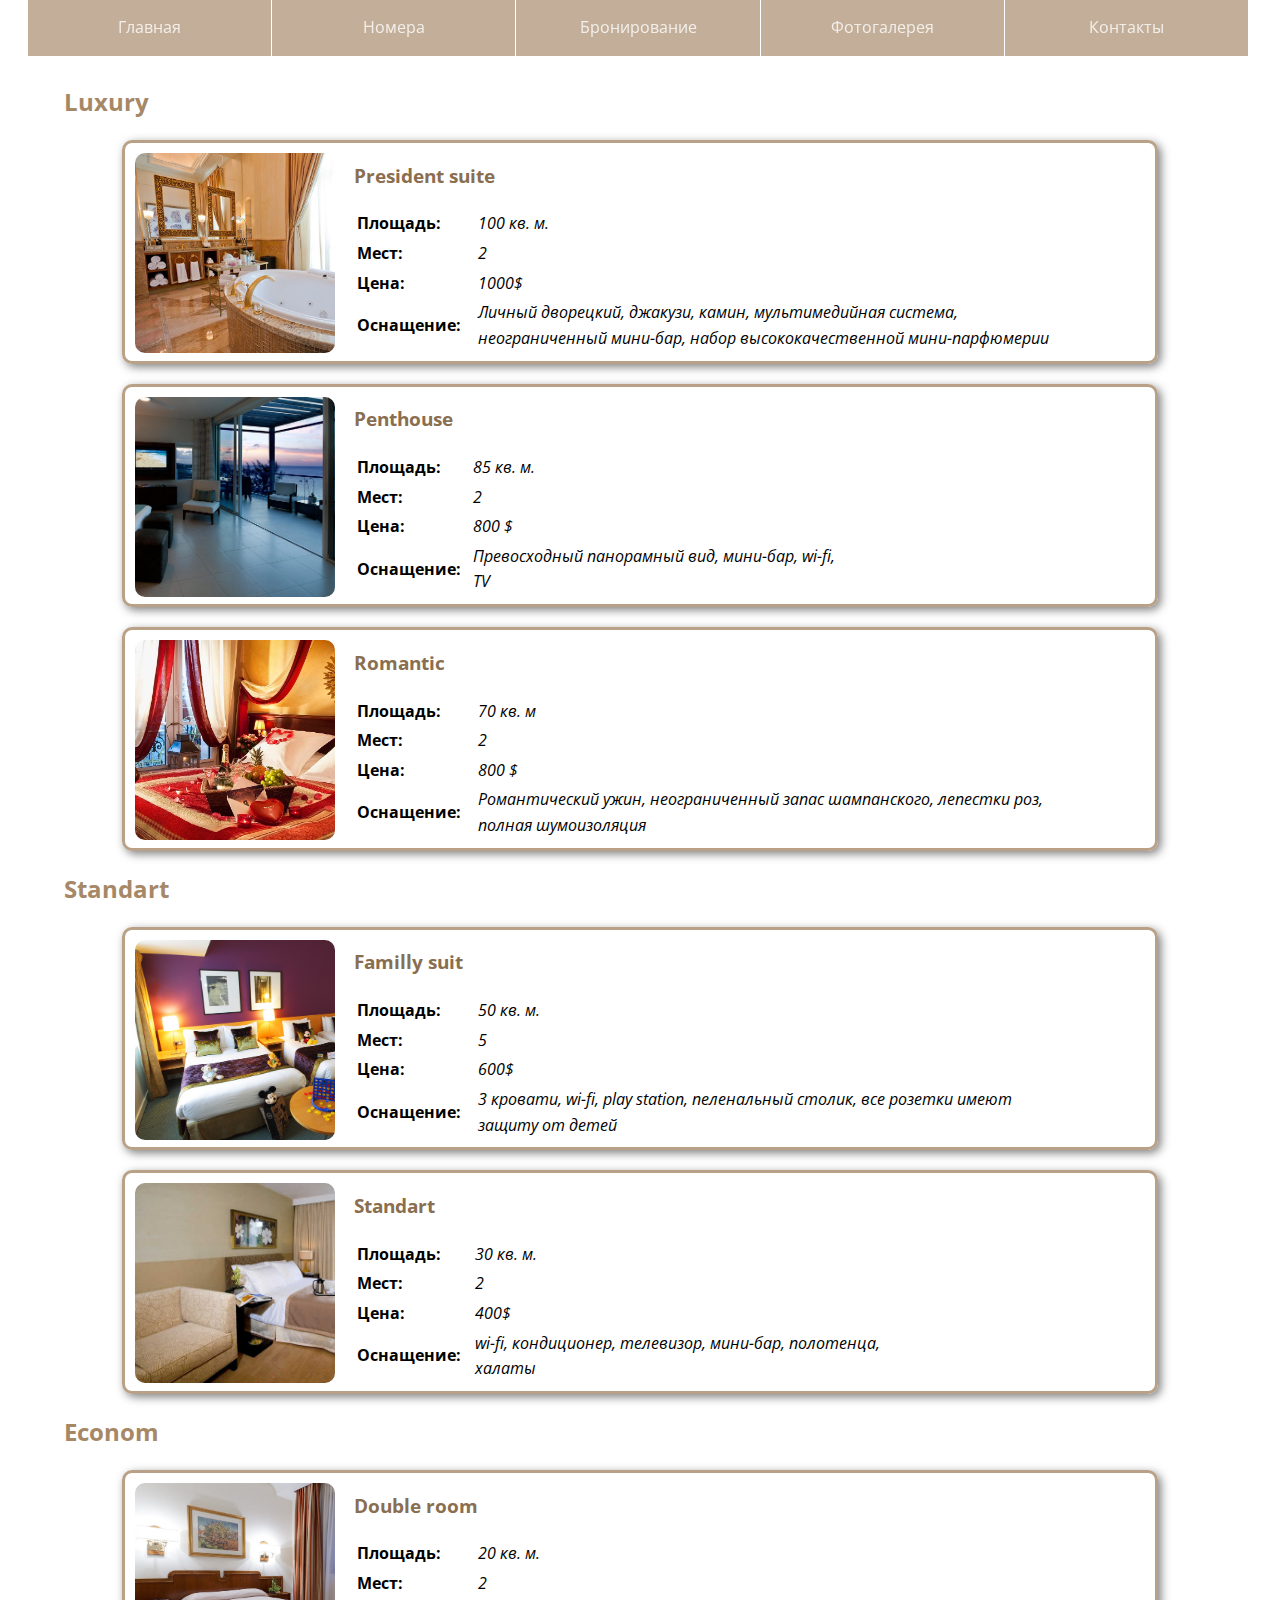
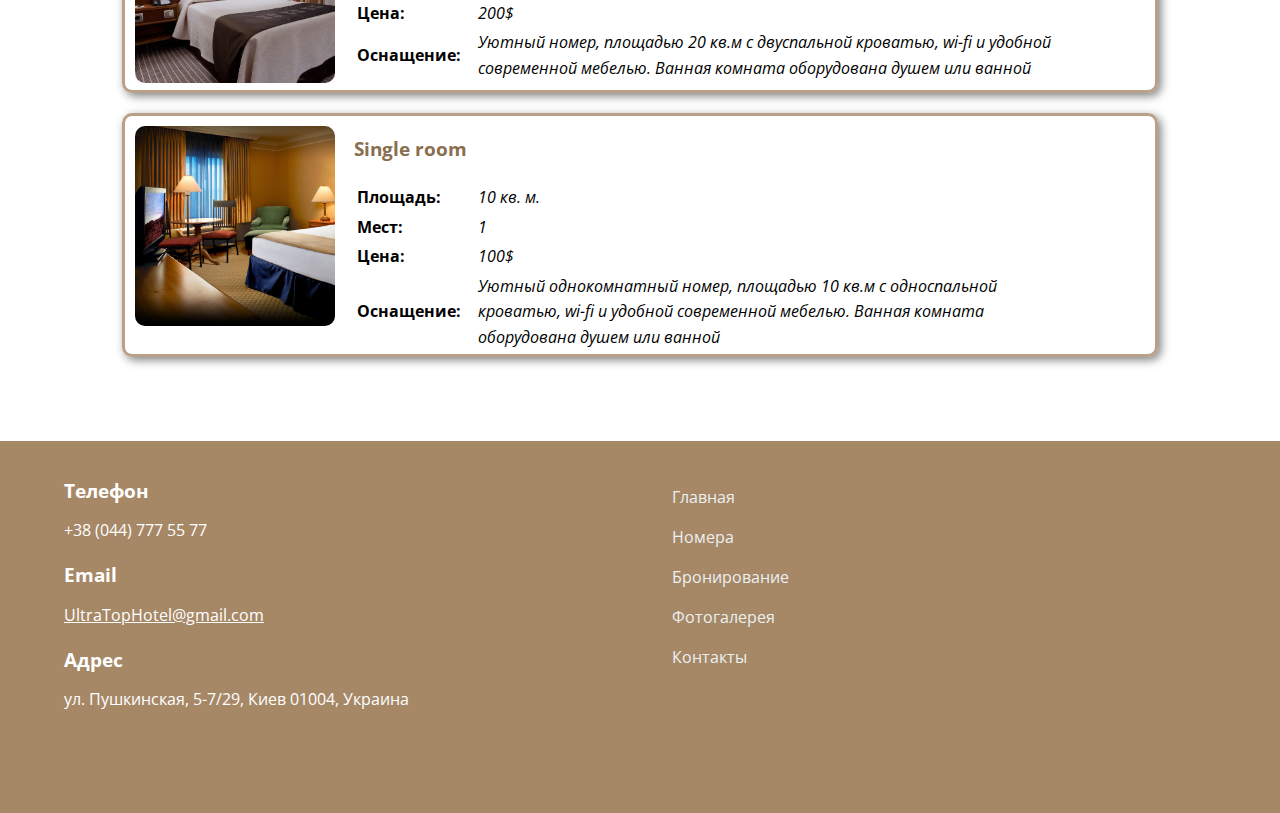
<file: rooms.html>
<!DOCTYPE html>

<head>

	<meta charset="utf-8">

	<title>Номера</title>
	
	<link rel="stylesheet" href="css/header.css">

	<link href="https://fonts.googleapis.com/css?family=Roboto:300,400,500,700&amp;subset=cyrillic" rel="stylesheet">
	<link href="https://fonts.googleapis.com/css?family=Open+Sans:300,400,600,700,800&amp;subset=cyrillic-ext" rel="stylesheet">
</head>

<body>
	<header>
		<ul class="menu">
			<li><a href="index.html">Главная</a></li>
			<li><a href="rooms.html">Номера</a>
				<ul class="submenu">
					<li><a href="rooms.html#luxury">Luxury</a></li>
					<li><a href="rooms.html#standart">Standart</a></li>
					<li><a href="rooms.html#econom">Econom</a></li>
				</ul>
			</li>
			<li><a href="booking.html">Бронирование</a></li>
			<li><a href="gallery.html">Фотогалерея</a></li>
			<li><a href="contacts.html">Контакты</a></li>
		</ul>
	</header>
	<section>
		<div id="rooms">
			<div id="Luxury">
				<h2><a name="luxury"></a>Luxury</h2>
				<div class="room">
					<div class="image" style="background-image:  url(img/rooms/president.jpg)"></div>
					<div class="description">
						<h3>President suite</h3>
						<table>
							<tr>
    							<td>Площадь:</td>
    							<td>100 кв. м.</td>
  							</tr>
  							<tr>
    							<td>Мест:</td>
    							<td>2</td>
  							</tr>
  							<tr>
    							<td>Цена:</td>
    							<td>1000$</td>
  							</tr>
  							<tr>
    							<td>Оснащение:</td>
    							<td>Личный дворецкий, джакузи, камин, мультимедийная система, неограниченный мини-бар, набор высококачественной мини-парфюмерии</td>
  							</tr>
						</table>
					</div>
				</div>

				<div class="room">
					<div class="image" style="background-image:  url(img/rooms/penthouse.jpg)"></div>
					<div class="description">
						<h3>Penthouse</h3>
						<table>
							<tr>
    							<td>Площадь:</td>
    							<td>85 кв. м.</td>
  							</tr>
  							<tr>
    							<td>Мест:</td>
    							<td>2</td>
  							</tr>
  							<tr>
    							<td>Цена:</td>
    							<td>800 $</td>
  							</tr>
  							<tr>
    							<td>Оснащение:</td>
    							<td>Превосходный панорамный вид, мини-бар, wi-fi, TV</td>
  							</tr>
						</table>
					</div>
				</div>

				<div class="room">
					<div class="image" style="background-image:  url(img/rooms/romantic.jpg)"></div>
					<div class="description">
						<h3>Romantic</h3>
						<table>
							<tr>
    							<td>Площадь:</td>
    							<td>70 кв. м</td>
  							</tr>
  							<tr>
    							<td>Мест:</td>
    							<td>2</td>
  							</tr>
  							<tr>
    							<td>Цена:</td>
    							<td>800 $</td>
  							</tr>
  							<tr>
    							<td>Оснащение:</td>
    							<td>Романтический ужин, неограниченный запас шампанского, лепестки роз, полная шумоизоляция</td>
  							</tr>
						</table>
					</div>
				</div>

			</div>

			<div id="Standart" name="standart">
				<h2><a name="standart"></a>Standart</h2>
				
				<div class="room">
					<div class="image" style="background-image:  url(img/rooms/family.jpg)"></div>
					<div class="description">
						<h3>Familly suit</h3>
						<table>
							<tr>
    							<td>Площадь:</td>
    							<td>50 кв. м.</td>
  							</tr>
  							<tr>
    							<td>Мест:</td>
    							<td>5</td>
  							</tr>
  							<tr>
    							<td>Цена:</td>
    							<td>600$</td>
  							</tr>
  							<tr>
    							<td>Оснащение:</td>
    							<td>3 кровати, wi-fi, play station, пеленальный столик, все розетки имеют защиту от детей</td>
  							</tr>
						</table>
					</div>
				</div>

				<div class="room">
					<div class="image" style="background-image:  url(img/rooms/standart.jpg)"></div>
					<div class="description">
						<h3>Standart</h3>
						<table>
							<tr>
    							<td>Площадь:</td>
    							<td>30 кв. м.</td>
  							</tr>
  							<tr>
    							<td>Мест:</td>
    							<td>2</td>
  							</tr>
  							<tr>
    							<td>Цена:</td>
    							<td>400$</td>
  							</tr>
  							<tr>
    							<td>Оснащение:</td>
    							<td>wi-fi, кондиционер, телевизор, мини-бар, полотенца, халаты</td>
  							</tr>
						</table>
					</div>
				</div>

			</div>

			<div id="Econom">
				<h2><a name="econom"></a>Econom</h2>
				
				<div class="room">
					<div class="image" style="background-image:  url(img/rooms/econom.jpg)"></div>
					<div class="description">
						<h3>Double room</h3>
						<table>
							<tr>
    							<td>Площадь:</td>
    							<td>20 кв. м.</td>
  							</tr>
  							<tr>
    							<td>Мест:</td>
    							<td>2</td>
  							</tr>
  							<tr>
    							<td>Цена:</td>
    							<td>200$</td>
  							</tr>
  							<tr>
    							<td>Оснащение:</td>
    							<td>Уютный номер, площадью 20 кв.м с двуспальной кроватью, wi-fi и удобной современной мебелью. Ванная комната оборудована душем или ванной</td>
  							</tr>
						</table>
					</div>
				</div>

				<div class="room">
					<div class="image"  style="background-image:  url(img/rooms/econom2.jpg)"></div>
					<div class="description">
						<h3>Single room</h3>
						<table>
							<tr>
    							<td>Площадь:</td>
    							<td>10 кв. м.</td>
  							</tr>
  							<tr>
    							<td>Мест:</td>
    							<td>1</td>
  							</tr>
  							<tr>
    							<td>Цена:</td>
    							<td>100$</td>
  							</tr>
  							<tr>
    							<td>Оснащение:</td>
    							<td>Уютный однокомнатный номер, площадью 10 кв.м с односпальной кроватью, wi-fi и удобной современной мебелью. Ванная комната оборудована душем или ванной</td>
  							</tr>
						</table>
					</div>
				</div>

			</div>

		</div>		
	</section>
	<div class="foooter">
		<div class="contact">
			<ul>
				<li>
					<div class="contactText">
						<h3><span class="fa fa-phone"></span> Телефон</h3>
						<p>+38 (044) 777 55 77</p>
					</div>
				</li>
				<li>
					<div class="contactText">
						<h3><span class="fa fa-envelope-open-o"></span> Email</h3>
						<p><a href="mailto:UltraTopHotel@gmail.com">UltraTopHotel@gmail.com</a></p>
					</div>
				</li>
				<li>
					<div class="contactText">
						<h3><span class="fa fa-map-marker" aria-hidden="true"></span> Адрес</h3>
						<p>ул. Пушкинская, 5-7/29, Киев 01004, Украина</p>
					</div>
				</li>
				
			</ul>
		</div>
		<div class="quickLinks">
			<ul>
				<li><a href="index.html">Главная</a></li>
				<li><a href="rooms.html">Номера</a></li>
				<li><a href="booking.html">Бронирование</a></li>
				<li><a href="gallery.html">Фотогалерея</a></li>
				<li><a href="contacts.html">Контакты</a></li>
				<li class="shares">
					<span class="fa fa-facebook-official"></span>
					<span class="fa fa-vk"></span>
					<span class="fa fa-instagram"></span>
				</li>
			</ul>
		</div>

	</div>	
</body>
</html>
</file>
<file: css/header.css>
body {
  font-size: 16px;
  min-width: 320px;
  position: relative;
  line-height: 1.6;
  font-family: 'Open Sans', sans-serif;
  overflow-x: hidden;
  margin: 0;
  padding: 0; }

h2, h3, h4 {
  line-height: 1.5; }

p {
  line-height: 2; }

header ul {
  display: inline-block;
  text-align: center;
  padding: 0;
  margin: 0;
  list-style: none;
  position: fixed;
  width: 100%;
  z-index: 2; }
  header ul.menu > li {
    display: inline-block;
    text-align: center;
    width: 19%;
    margin-left: -4px;
    position: relative; }
    header ul.menu > li > a {
      display: block;
      padding: 15px;
      color: rgba(255, 255, 255, 0.8);
      background-color: rgba(185, 161, 135, 0.85);
      text-decoration: none;
      font-weight: 400; }
      header ul.menu > li > a:hover {
        background-color: rgba(172, 143, 112, 0.85); }
  header ul.menu > li:nth-child(n+2) {
    border-left: 1px solid rgba(255, 255, 255, 0.85); }
  header ul.submenu {
    display: none;
    position: absolute;
    width: 100%;
    top: 55px;
    left: 0; }
    header ul.submenu > li {
      display: block; }
      header ul.submenu > li > a {
        display: block;
        padding: 10px;
        color: #fff;
        background-color: rgba(204, 186, 167, 0.75);
        text-decoration: none; }
        header ul.submenu > li > a:hover {
          text-decoration: underline; }
  header ul.menu > li:hover > ul.submenu {
    display: block; }

#slider {
  position: relative;
  overflow: hidden;
  -webkit-border-radius: 4px;
  border-radius: 4px;
  z-index: 0;
  height: 100vh; }
  #slider ul {
    position: relative;
    height: 200px;
    list-style: none; }
    #slider ul li {
      position: relative;
      display: block;
      float: left;
      margin: 0;
      padding: 0;
      width: 25%;
      height: 100vh;
      background-position: center;
      background-size: cover;
      background-repeat: no-repeat; }
      #slider ul li .slide-text {
        position: absolute;
        bottom: 70px;
        left: 5%;
        right: 20%;
        -webkit-border-radius: 2px;
        border-radius: 2px; }
        #slider ul li .slide-text h2 {
          font-size: 30px;
          font-weight: 500; }
        #slider ul li .slide-text p {
          font-size: 25px;
          font-weight: 300;
          font-style: italic;
          text-align: justify; }
        #slider ul li .slide-text h2, #slider ul li .slide-text p {
          text-align: left;
          color: #fff;
          text-shadow: 2px 2px 2px black; }

.slider_option {
  position: relative;
  margin: 10px auto;
  width: 160px;
  font-size: 18px; }

.hotelLifeStyleContent {
  text-align: justify;
  margin: 120px 10%; }
  .hotelLifeStyleContent h3 {
    color: #ac8f70;
    font-weight: 600;
    text-align: center;
    margin-bottom: 50px; }
  .hotelLifeStyleContent p {
    color: #B9A187;
    font-weight: 400;
    line-height: 2.3; }

.foooter {
  background-color: #a68867;
  padding: 20px 5%; }
  .foooter > div {
    width: 49%;
    display: inline-block;
    vertical-align: top; }
    .foooter > div.quickLinks {
      font-size: 16px;
      color: #ecf0f1; }
      .foooter > div.quickLinks ul {
        list-style-type: none;
        line-height: 2.5; }
        .foooter > div.quickLinks ul li a {
          color: #ecf0f1;
          text-decoration: none; }
        .foooter > div.quickLinks ul .shares .fa {
          width: 30px;
          font-size: 40px; }
        .foooter > div.quickLinks ul .shares .fa:hover {
          color: #fff;
          cursor: pointer;
          text-shadow: 0px 0px 7px #666; }
        .foooter > div.quickLinks ul .shares .fa:nth-child(n+2) {
          padding-left: 25px; }
    .foooter > div.contact ul {
      padding: 0;
      list-style-type: none; }
      .foooter > div.contact ul li {
        color: #fff; }
        .foooter > div.contact ul li:nth-child(n+2) {
          margin-top: 15px; }
        .foooter > div.contact ul li .fa {
          font-size: 25px;
          width: 26px;
          vertical-align: top; }
        .foooter > div.contact ul li .contactText {
          display: inline-block; }
          .foooter > div.contact ul li .contactText h3, .foooter > div.contact ul li .contactText p {
            margin: 0; }
          .foooter > div.contact ul li .contactText a {
            color: white; }
      .foooter > div.contact ul .shares .fa {
        width: 30px;
        font-size: 40px; }
      .foooter > div.contact ul .shares .fa:hover {
        color: #fff;
        cursor: pointer;
        text-shadow: 0px 0px 7px #666; }
      .foooter > div.contact ul .shares .fa:nth-child(n+2) {
        padding-left: 25px; }

.contactData {
  margin-left: 70px; }
  .contactData .contact {
    margin-top: 38px;
    color: #B9A187; }
    .contactData .contact ul {
      list-style-type: none;
      padding: 0;
      margin: 0; }
      .contactData .contact ul li {
        font-size: 16px; }
        .contactData .contact ul li h3, .contactData .contact ul li p {
          display: inline-block; }
        .contactData .contact ul li a {
          color: #B9A187; }

.form {
  vertical-align: top;
  text-align: center;
  margin-left: 10%; }
  .form .formWrapper {
    margin: auto;
    display: block;
    width: 210px; }
    .form .formWrapper form {
      text-align: left;
      color: #B9A187; }
      .form .formWrapper form label {
        margin-top: 10px; }
      .form .formWrapper form input {
        -webkit-border-radius: 5px;
        border-radius: 5px;
        border: 2px solid #B9A187;
        font-size: 18px; }
      .form .formWrapper form input[type="submit"] {
        background-color: #B9A187;
        color: #fff;
        margin-right: 20px; }
        .form .formWrapper form input[type="submit"]:hover {
          background-color: #ac8f70;
          cursor: pointer; }
      .form .formWrapper form input:nth-child(n+2) {
        margin-top: 10px;
        margin-bottom: 10px; }

.contactInformation {
  padding: 80px 0; }
  .contactInformation .contactData, .contactInformation .form {
    width: 40%;
    display: inline-block; }
    .contactInformation .contactData h2, .contactInformation .form h2 {
      color: #ac8f70;
      font-size: 20px;
      font-weight: 600; }

#map {
  margin: auto;
  text-align: center; }

#gallery {
  padding-top: 75px;
  font-size: 0; }
  #gallery div {
    display: inline-block;
    width: 30%;
    background-size: cover;
    margin: 1%;
    border: 3px solid #B9A187;
    vertical-align: top;
    -webkit-box-shadow: 3px 3px 10px rgba(0, 0, 0, 0.5);
    box-shadow: 3px 3px 10px rgba(0, 0, 0, 0.5);
    -webkit-border-radius: 5px;
    border-radius: 5px; }

#navigation {
  color: #B9A187;
  font-size: 3em; }
  #navigation #pgLeft {
    display: inline-block;
    width: 44%;
    margin-left: 5%; }
    #navigation #pgLeft span:hover {
      cursor: pointer; }
  #navigation #pgRight {
    display: inline-block;
    text-align: right;
    width: 44%;
    margin-right: 5%; }
    #navigation #pgRight span:hover {
      cursor: pointer; }

#rooms {
  z-index: 0;
  padding: 5%; }
  #rooms h2 {
    color: #a68867; }
  #rooms .room {
    border: solid #B9A187;
    -webkit-box-shadow: 3px 3px 10px rgba(0, 0, 0, 0.5);
    box-shadow: 3px 3px 10px rgba(0, 0, 0, 0.5);
    -webkit-border-radius: 10px;
    border-radius: 10px;
    margin: 20px 5%; }
  #rooms .image {
    -webkit-border-radius: 10px;
    border-radius: 10px;
    width: 200px;
    height: 200px;
    display: inline-block;
    background-image: url(../img/assd.jpg);
    background-size: cover;
    margin-top: 10px;
    margin-left: 10px; }
  #rooms .description {
    display: inline-block;
    vertical-align: top;
    width: 70%;
    padding-left: 15px; }
    #rooms .description h3 {
      color: #8a6e50; }
  #rooms td:nth-child(2n-1) {
    font-weight: bold; }
  #rooms td:nth-child(2n) {
    padding-left: 2%;
    font-style: italic; }

.booking {
  padding: 5%; }
  .booking div {
    z-index: 0;
    border: solid #B9A187;
    -webkit-box-shadow: 3px 3px 10px rgba(0, 0, 0, 0.5);
    box-shadow: 3px 3px 10px rgba(0, 0, 0, 0.5);
    -webkit-border-radius: 10px;
    border-radius: 10px;
    margin: 20px 1%; }
  .booking h3 {
    margin-left: 3%; }
  .booking table {
    width: 100%; }
  .booking td {
    text-align: center;
    border-top: solid 0.3px lightgray; }
  .booking form {
    margin: 3%; }
  .booking input {
    -webkit-border-radius: 5px;
    border-radius: 5px;
    margin: 10px; }
  .booking select {
    -webkit-border-radius: 5px;
    border-radius: 5px;
    margin: 10px; }
  .booking input[type="button"] {
    background-color: #B9A187;
    color: white; }

#filtredRooms {
  display: none; }

#bookingForm {
  display: none;
  padding: 20px 5%; }
  #bookingForm label {
    color: #8a6e50;
    font-weight: bold; }
  #bookingForm input {
    width: 100%;
    font-size: 1em; }
  #bookingForm input[type="button"] {
    background-color: #B9A187;
    color: #fff;
    width: 30%; }
  #bookingForm textarea {
    width: 100%;
    font-size: 1em;
    text-align: left;
    margin-left: 10px; }
</file>
